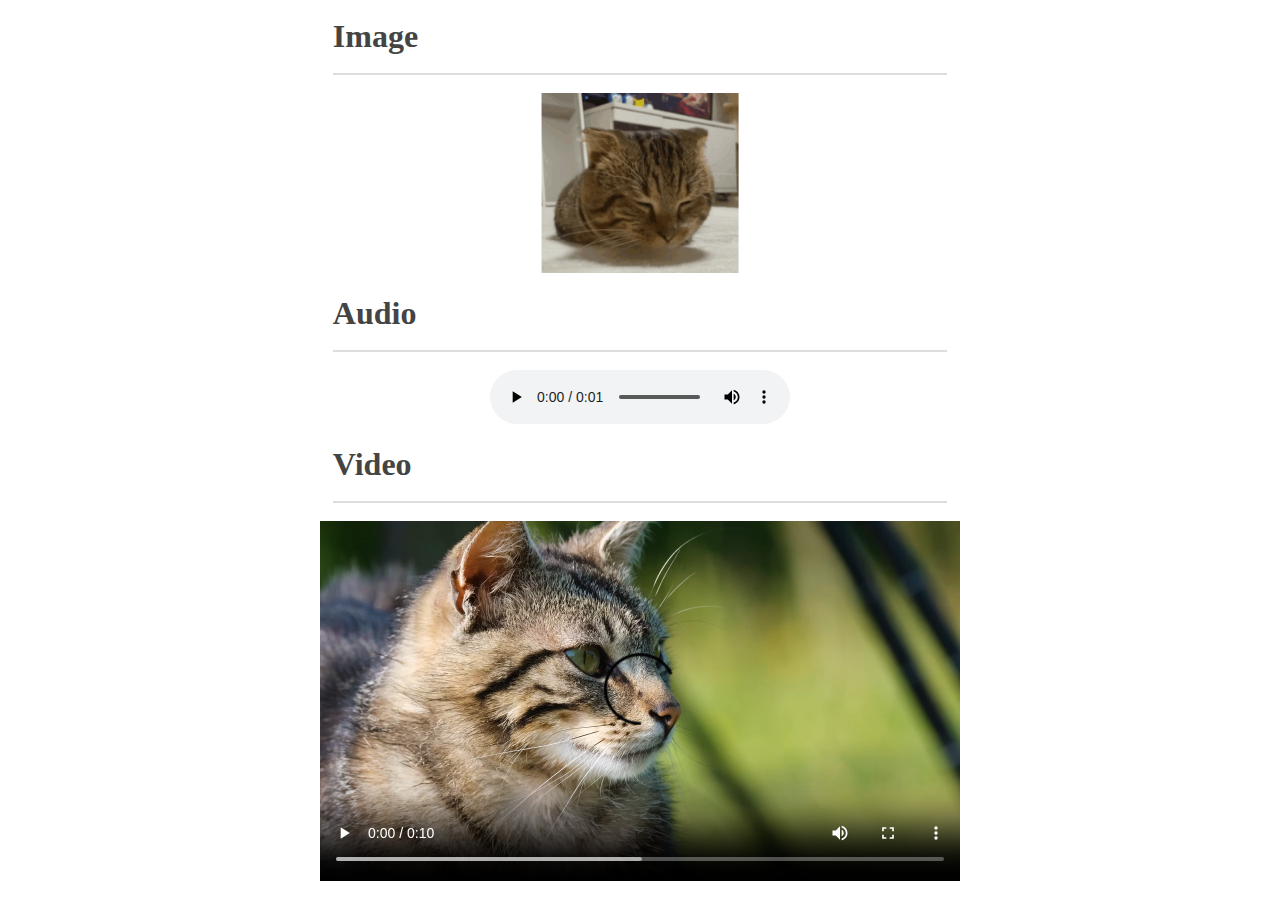
<file: SimpleHttpServer/html/index.html>
<!DOCTYPE html>
<html>

<head>
    <meta charset="utf-8">
    <meta content="width=device-width, initial-scale=1" name="viewport">
    <title>Home</title>
    <link rel="stylesheet" href="css/index.css"/>
</head>

<body>
    <h1>Image</h1>
    <hr />
    <img src="resource/cat.gif" />
    <h1>Audio</h1>
    <hr />
    <audio src="resource/cat.mp3" controls></audio>
    <h1>Video</h1>
    <hr />
    <video src="resource/cat.mp4" controls></video>
</body>

</html>
</file>
<file: SimpleHttpServer/html/css/index.css>
﻿*{margin:0;padding:0}
body{width:48vw;height:100vh;overflow-y:hidden;margin:0 auto}
hr{margin:2vh 0;border:#DDD solid 1px}
h1{margin-top:2vh;color:#444}
img,audio,video{position:relative;left:50%;transform:translateX(-50%)}
img{height:20vh}
video{height:40vh}
</file>
